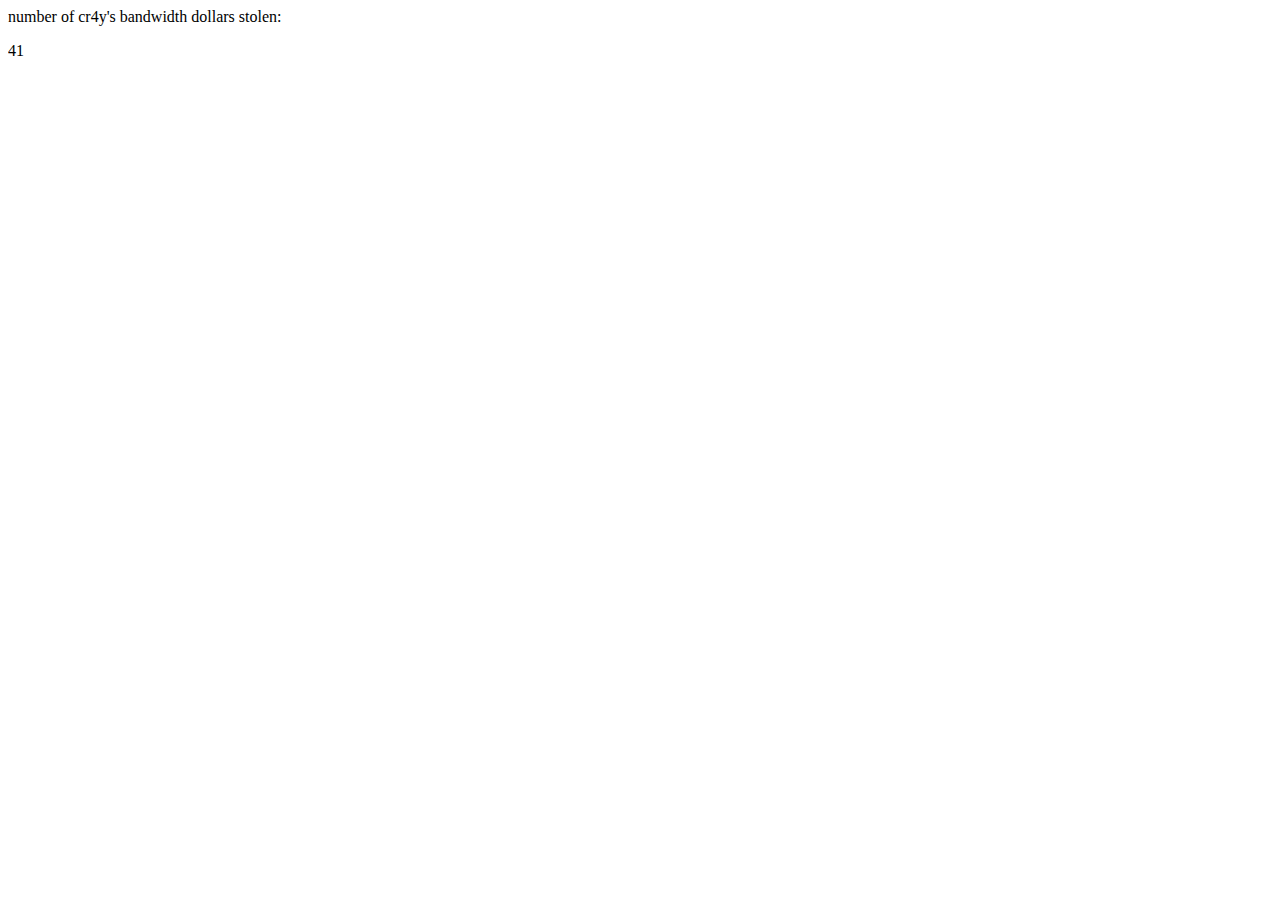
<file: index.html>
<!DOCTYPE html>
<html>
<head>
  <title>thanks cr4y</title>
</head>
<body>

number of cr4y's bandwidth dollars stolen:

<p id="demo"></p>

<script>
num = 0;
window.onload = function() {            
     function test() {
		document.getElementById("demo").innerHTML = num;
		num++;
     }
     setInterval(test, 1000/60);
 }
</script>

</body>
</html>
</file>
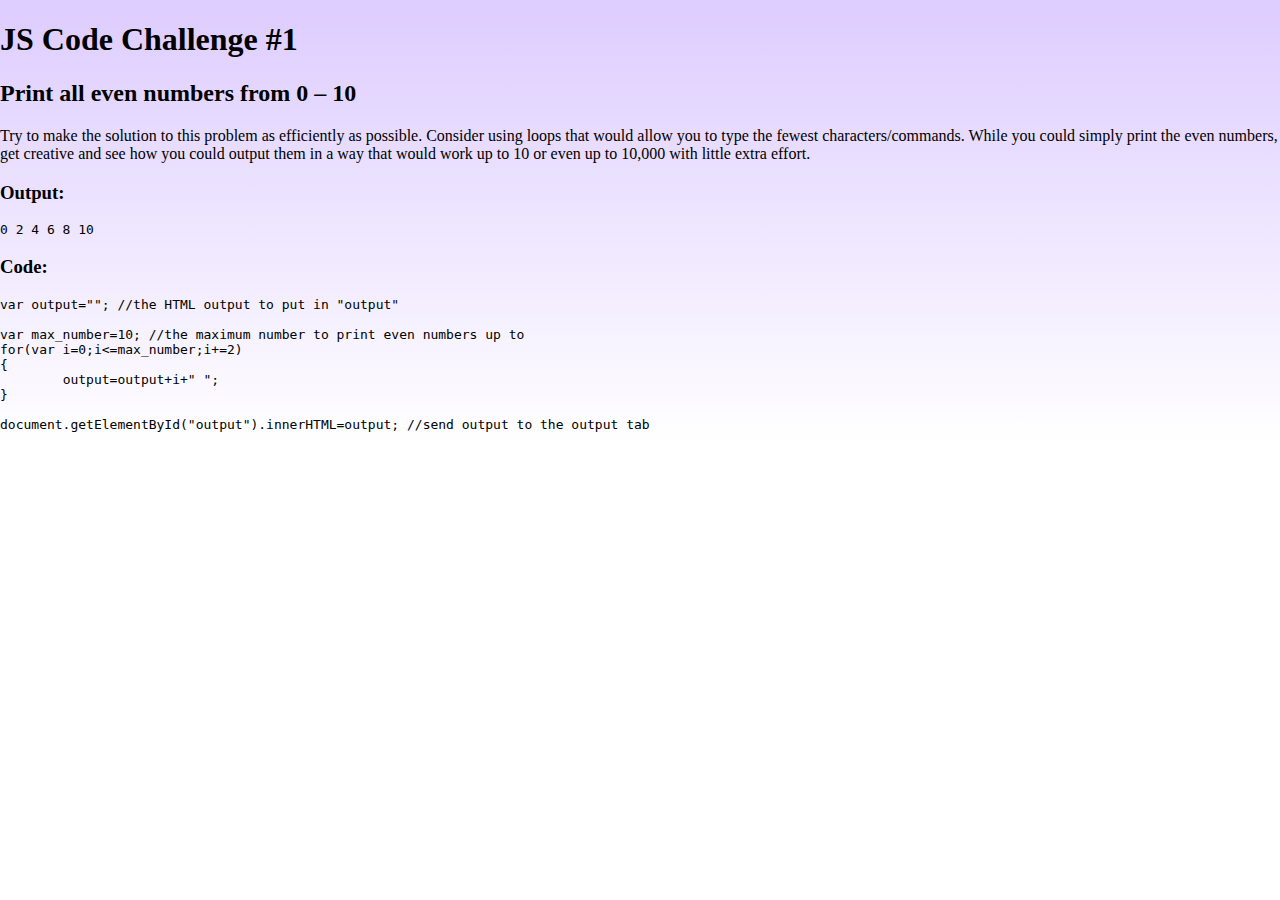
<file: challenge1.html>
<!DOCTYPE html>
<html>
<head>
<meta charset="utf-8">
<link rel="stylesheet" href="challengestyle.css"/>
</head>
<body>
<h1 id="grad">JS Code Challenge #1</h1>
<h2>Print all even numbers from 0 – 10</h2>
<p>Try to make the solution to this problem as efficiently as possible. Consider using loops that would allow you to type the fewest characters/commands. While you could simply print the even numbers, get creative and see how you could output them in a way that would work up to 10 or even up to 10,000 with little extra effort.</p>
<h3>Output:</h2>
<pre id="output">Output goes here (replace via script)</pre>
<h3>Code:</h2>
<pre id="code">var output=""; //the HTML output to put in "output"

var max_number=10; //the maximum number to print even numbers up to
for(var i=0;i<=max_number;i+=2)
{
	output=output+i+" ";
}

document.getElementById("output").innerHTML=output; //send output to the output tab</pre>
<script>
var output=""; //the HTML output to put in "output"

var max_number=10; //the maximum number to print even numbers up to
for(var i=0;i<=max_number;i+=2)
{
	output=output+i+" ";
}

document.getElementById("output").innerHTML=output; //send output to the output tab
</script>
</body>
</html>
</file>
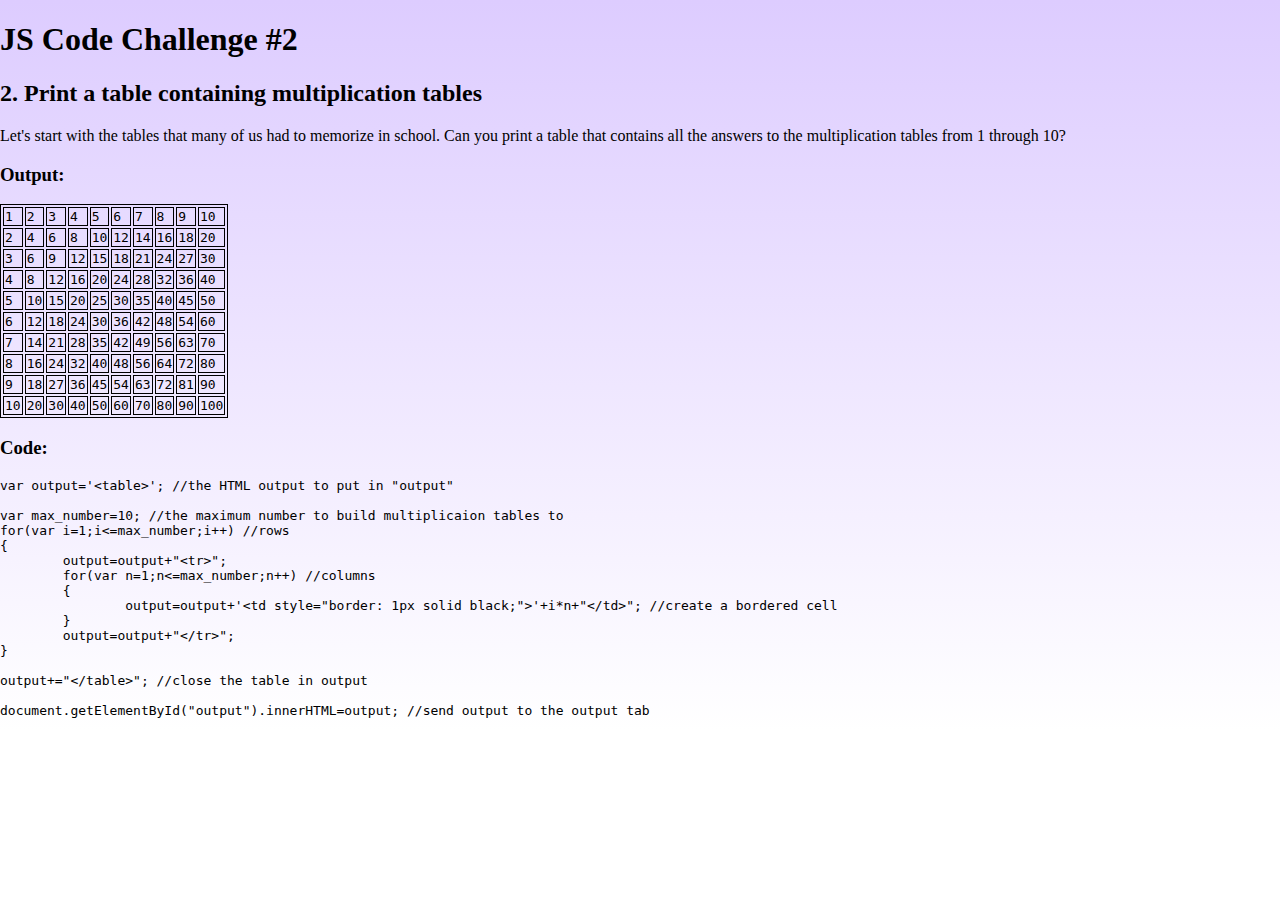
<file: challenge2.html>
<!DOCTYPE html>
<html>
<head>
<meta charset="utf-8">
<link rel="stylesheet" href="challengestyle.css"/>
</head>
<body>
<h1 id="grad">JS Code Challenge #2</h1>
<h2>2. Print a table containing multiplication tables</h2>
<p>Let's start with the tables that many of us had to memorize in school. Can you print a table that contains all the answers to the multiplication tables from 1 through 10?</p>
<h3>Output:</h2>
<pre id="output">Output goes here (replace via script)</pre>
<h3>Code:</h2>
<pre id="code">
var output='&lt;table>'; //the HTML output to put in "output"

var max_number=10; //the maximum number to build multiplicaion tables to
for(var i=1;i<=max_number;i++) //rows
{
	output=output+"&lt;tr>";
	for(var n=1;n<=max_number;n++) //columns
	{
		output=output+'&lt;td style="border: 1px solid black;">'+i*n+"&lt;/td>"; //create a bordered cell
	}
	output=output+"&lt;/tr>";
}

output+="&lt;/table>"; //close the table in output

document.getElementById("output").innerHTML=output; //send output to the output tab</pre>
<script>
var output='<table>'; //the HTML output to put in "output"

var max_number=10; //the maximum number to build multiplicaion tables to
for(var i=1;i<=max_number;i++) //rows
{
	output=output+"<tr>";
	for(var n=1;n<=max_number;n++) //columns
	{
		output=output+'<td>'+i*n+"</td>"; //create a bordered cell
	}
	output=output+"</tr>";
}

output+="</table>"; //close the table in output

document.getElementById("output").innerHTML=output; //send output to the output tab
</script>
</body>
</html>
</file>
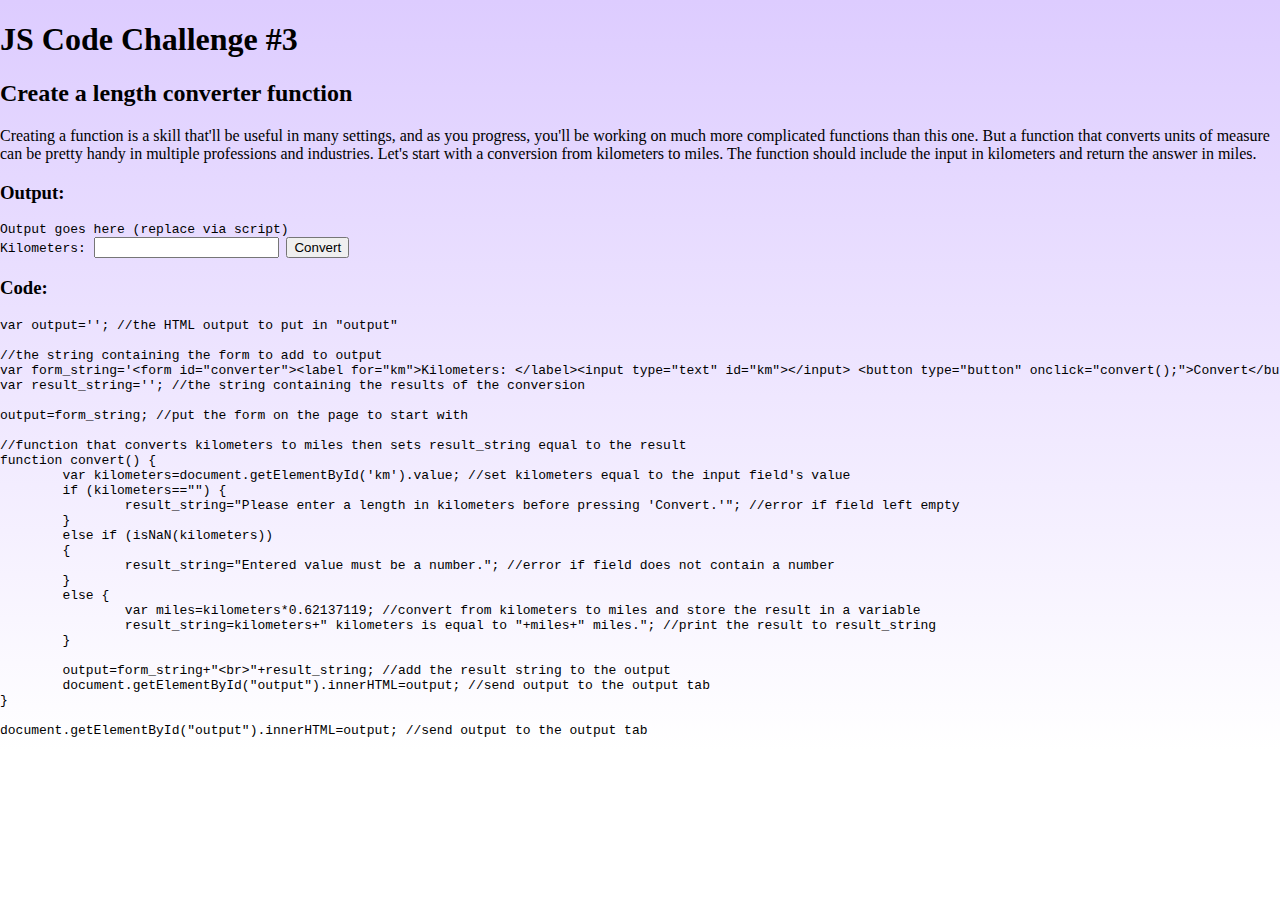
<file: challenge3.html>
<!DOCTYPE html>
<html>
<head>
<meta charset="utf-8">
<link rel="stylesheet" href="challengestyle.css"/>
</head>
<body>
<h1 id="grad">JS Code Challenge #3</h1>
<h2>Create a length converter function</h2>
<p>Creating a function is a skill that'll be useful in many settings, and as you progress, you'll be working on much more complicated functions than this one. But a function that converts units of measure can be pretty handy in multiple professions and industries.

Let's start with a conversion from kilometers to miles. The function should include the input in kilometers and return the answer in miles.</p>
<h3>Output:</h2>
<pre id="output">Output goes here (replace via script)</pre>
<h3>Code:</h2>
<pre id="code">
var output=''; //the HTML output to put in "output"

//the string containing the form to add to output
var form_string='&lt;form id="converter">&lt;label for="km">Kilometers: &lt;/label>&lt;input type="text" id="km">&lt;/input> &lt;button type="button" onclick="convert();">Convert&lt;/button>&lt;/form>';
var result_string=''; //the string containing the results of the conversion

output=form_string; //put the form on the page to start with

//function that converts kilometers to miles then sets result_string equal to the result
function convert() {
	var kilometers=document.getElementById('km').value; //set kilometers equal to the input field's value
	if (kilometers=="") {
		result_string="Please enter a length in kilometers before pressing 'Convert.'"; //error if field left empty
	}
	else if (isNaN(kilometers))
	{
		result_string="Entered value must be a number."; //error if field does not contain a number
	}
	else {
		var miles=kilometers*0.62137119; //convert from kilometers to miles and store the result in a variable
		result_string=kilometers+" kilometers is equal to "+miles+" miles."; //print the result to result_string
	}
	
	output=form_string+"&lt;br>"+result_string; //add the result string to the output
	document.getElementById("output").innerHTML=output; //send output to the output tab
}

document.getElementById("output").innerHTML=output; //send output to the output tab
</pre>
<script>
var output=''; //the HTML output to put in "output"

//the string containing the form to add to output
var form_string='<form id="converter"><label for="km">Kilometers: </label><input type="text" id="km"></input> <button type="button" onclick="convert();">Convert</button></form>';
var result_string=''; //the string containing the results of the conversion

output=form_string; //put the form on the page to start with

//function that converts kilometers to miles then sets result_string equal to the result
function convert() {
	var kilometers=document.getElementById('km').value; //set kilometers equal to the input field's value
	if (kilometers=="") {
		result_string="Please enter a length in kilometers before pressing 'Convert.'"; //error if field left empty
	}
	else if (isNaN(kilometers))
	{
		result_string="Entered value must be a number."; //error if field does not contain a number
	}
	else {
		var miles=kilometers*0.62137119; //convert from kilometers to miles and store the result in a variable
		result_string=kilometers+" kilometers is equal to "+miles+" miles."; //print the result to result_string
	}
	
	output=form_string+"<br>"+result_string; //add the result string to the output
	document.getElementById("output").innerHTML=output; //send output to the output tab
}

document.getElementById("output").innerHTML+=output; //send output to the output tab
</script>
</body>
</html>
</file>
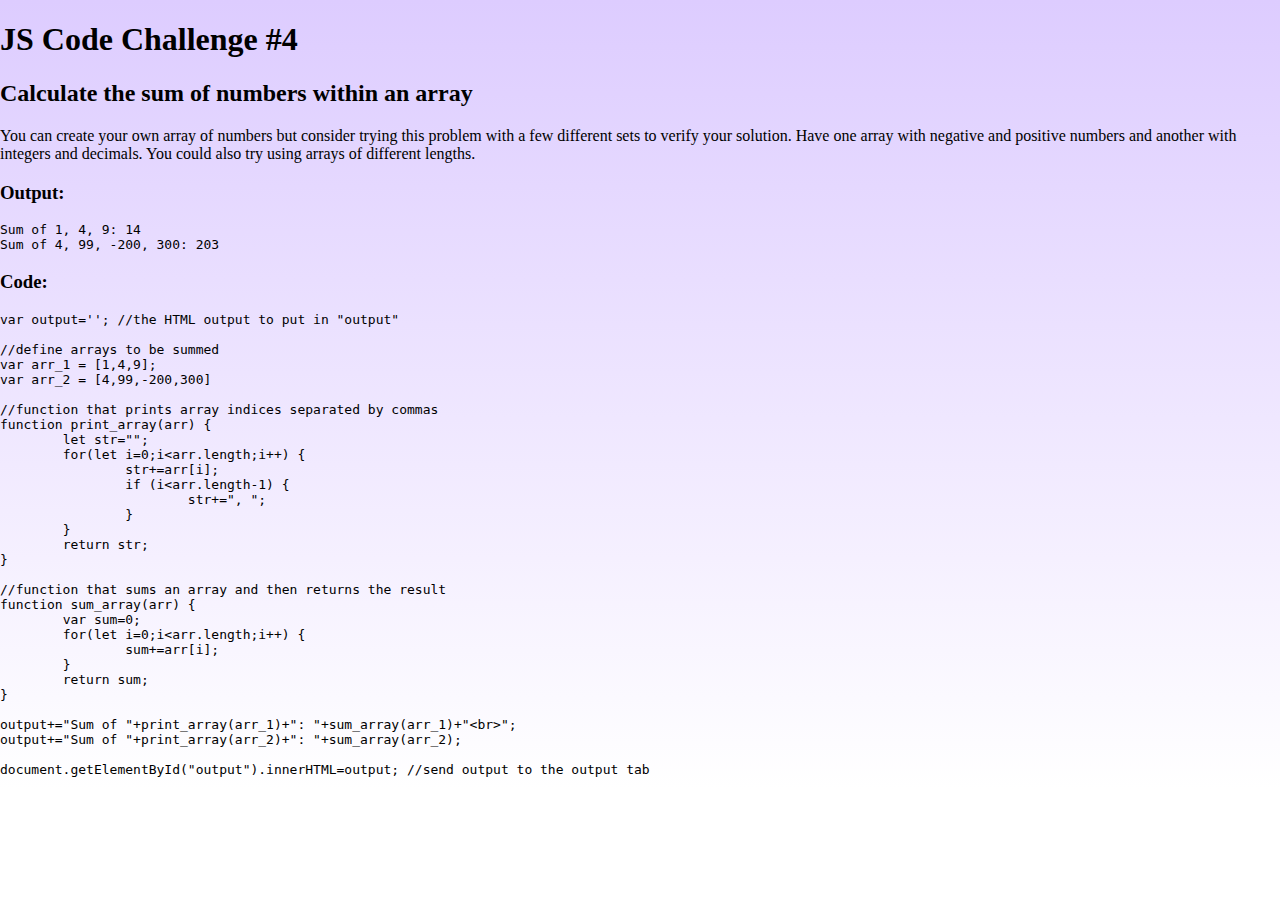
<file: challenge4.html>
<!DOCTYPE html>
<html>
<head>
<meta charset="utf-8">
<link rel="stylesheet" href="challengestyle.css"/>
</head>
<body>
<h1 id="grad">JS Code Challenge #4</h1>
<h2>Calculate the sum of numbers within an array</h2>
<p>You can create your own array of numbers but consider trying this problem with a few different sets to verify your solution. Have one array with negative and positive numbers and another with integers and decimals.

You could also try using arrays of different lengths. </p>
<h3>Output:</h2>
<pre id="output">Output goes here (replace via script)</pre>
<h3>Code:</h2>
<pre id="code">
var output=''; //the HTML output to put in "output"

//define arrays to be summed
var arr_1 = [1,4,9];
var arr_2 = [4,99,-200,300]

//function that prints array indices separated by commas
function print_array(arr) {
	let str="";
	for(let i=0;i&lt;arr.length;i++) {
		str+=arr[i];
		if (i&lt;arr.length-1) {
			str+=", "; 
		}
	}
	return str;
}

//function that sums an array and then returns the result
function sum_array(arr) {
	var sum=0;
	for(let i=0;i&lt;arr.length;i++) {
		sum+=arr[i];
	}
	return sum;
}

output+="Sum of "+print_array(arr_1)+": "+sum_array(arr_1)+"&lt;br>";
output+="Sum of "+print_array(arr_2)+": "+sum_array(arr_2);

document.getElementById("output").innerHTML=output; //send output to the output tab
</pre>
<script>
var output=''; //the HTML output to put in "output"

//define arrays to be summed
var arr_1 = [1,4,9];
var arr_2 = [4,99,-200,300]

//function that prints array indices separated by commas
function print_array(arr) {
	let str="";
	for(let i=0;i<arr.length;i++) {
		str+=arr[i];
		if (i<arr.length-1) {
			str+=", "; 
		}
	}
	return str;
}

//function that sums an array and then returns the result
function sum_array(arr) {
	var sum=0;
	for(let i=0;i<arr.length;i++) {
		sum+=arr[i];
	}
	return sum;
}

output+="Sum of "+print_array(arr_1)+": "+sum_array(arr_1)+"<br>";
output+="Sum of "+print_array(arr_2)+": "+sum_array(arr_2);

document.getElementById("output").innerHTML=output; //send output to the output tab
</script>
</body>
</html>
</file>
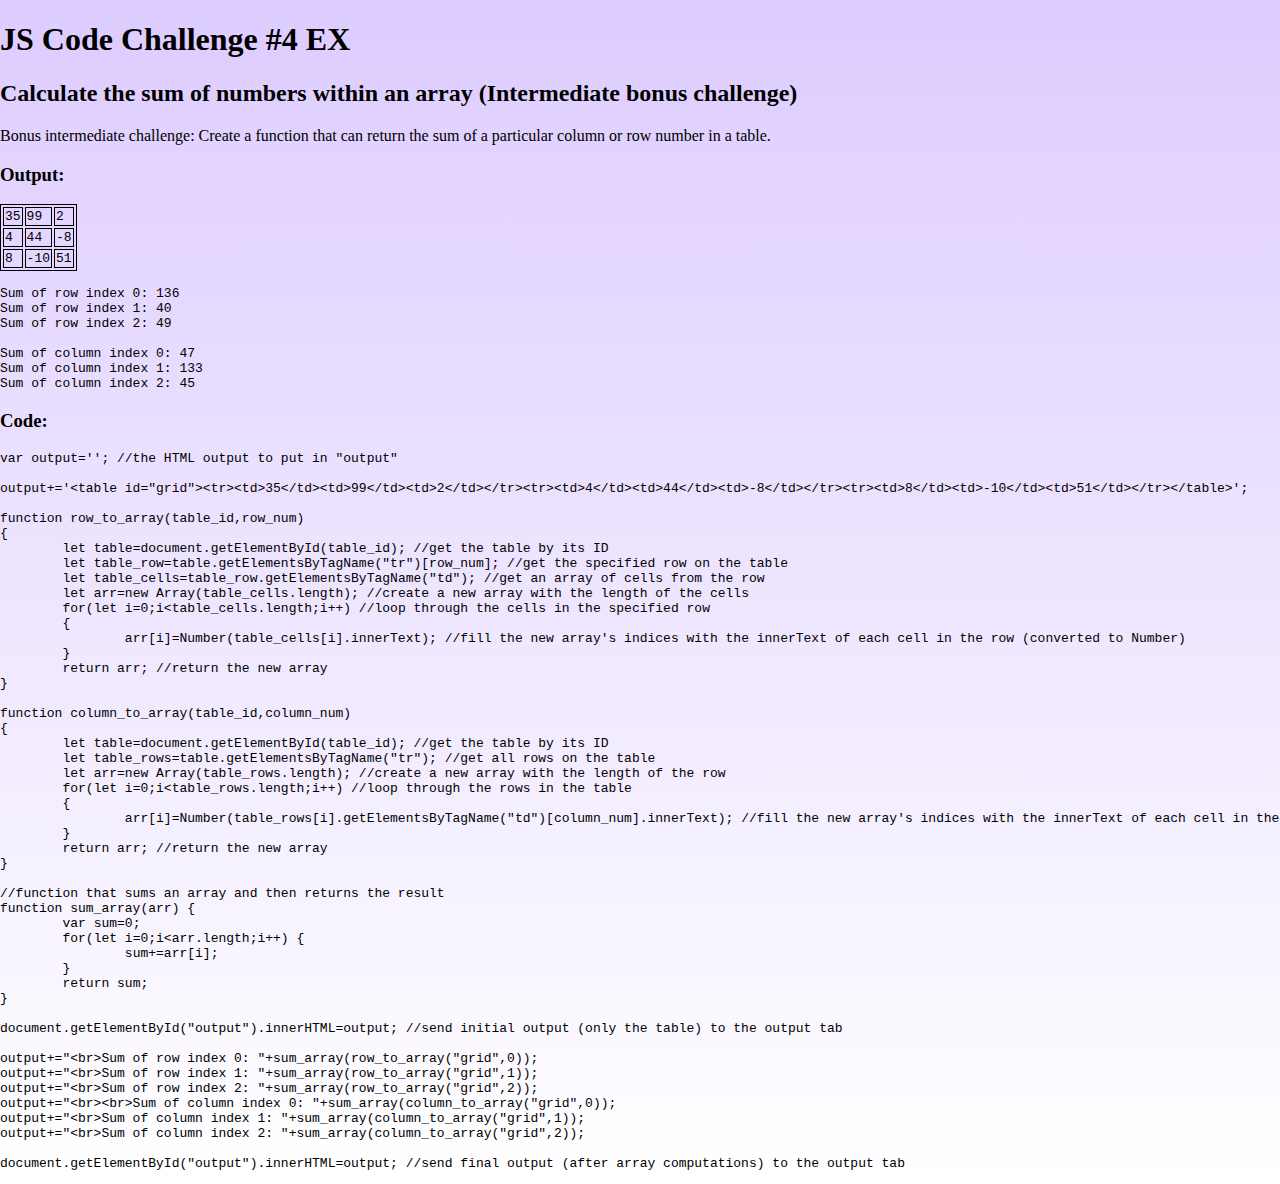
<file: challenge4ex.html>
<!DOCTYPE html>
<html>
<head>
<meta charset="utf-8">
<link rel="stylesheet" href="challengestyle.css"/>
</head>
<body>
<h1 id="grad">JS Code Challenge #4 EX</h1>
<h2>Calculate the sum of numbers within an array (Intermediate bonus challenge)</h2>
<p>Bonus intermediate challenge: Create a function that can return the sum of a particular column or row number in a table.</p>
<h3>Output:</h2>
<pre id="output">Output goes here (replace via script)</pre>
<h3>Code:</h2>
<pre id="code">
var output=''; //the HTML output to put in "output"

output+='&lt;table id="grid">&lt;tr>&lt;td>35&lt;/td>&lt;td>99&lt;/td>&lt;td>2&lt;/td>&lt;/tr>&lt;tr>&lt;td>4&lt;/td>&lt;td>44&lt;/td>&lt;td>-8&lt;/td>&lt;/tr>&lt;tr>&lt;td>8&lt;/td>&lt;td>-10&lt;/td>&lt;td>51&lt;/td>&lt;/tr>&lt;/table>';

function row_to_array(table_id,row_num)
{
	let table=document.getElementById(table_id); //get the table by its ID
	let table_row=table.getElementsByTagName("tr")[row_num]; //get the specified row on the table
	let table_cells=table_row.getElementsByTagName("td"); //get an array of cells from the row
	let arr=new Array(table_cells.length); //create a new array with the length of the cells
	for(let i=0;i&lt;table_cells.length;i++) //loop through the cells in the specified row
	{
		arr[i]=Number(table_cells[i].innerText); //fill the new array's indices with the innerText of each cell in the row (converted to Number)
	}
	return arr; //return the new array
}

function column_to_array(table_id,column_num)
{
	let table=document.getElementById(table_id); //get the table by its ID
	let table_rows=table.getElementsByTagName("tr"); //get all rows on the table
	let arr=new Array(table_rows.length); //create a new array with the length of the row
	for(let i=0;i&lt;table_rows.length;i++) //loop through the rows in the table
	{
		arr[i]=Number(table_rows[i].getElementsByTagName("td")[column_num].innerText); //fill the new array's indices with the innerText of each cell in the column (converted to Number)
	}
	return arr; //return the new array
}

//function that sums an array and then returns the result
function sum_array(arr) {
	var sum=0;
	for(let i=0;i&lt;arr.length;i++) {
		sum+=arr[i];
	}
	return sum;
}

document.getElementById("output").innerHTML=output; //send initial output (only the table) to the output tab

output+="&lt;br>Sum of row index 0: "+sum_array(row_to_array("grid",0));
output+="&lt;br>Sum of row index 1: "+sum_array(row_to_array("grid",1));
output+="&lt;br>Sum of row index 2: "+sum_array(row_to_array("grid",2));
output+="&lt;br>&lt;br>Sum of column index 0: "+sum_array(column_to_array("grid",0));
output+="&lt;br>Sum of column index 1: "+sum_array(column_to_array("grid",1));
output+="&lt;br>Sum of column index 2: "+sum_array(column_to_array("grid",2));

document.getElementById("output").innerHTML=output; //send final output (after array computations) to the output tab
</pre>
<script>
var output=''; //the HTML output to put in "output"

output+='<table id="grid"><tr><td>35</td><td>99</td><td>2</td></tr><tr><td>4</td><td>44</td><td>-8</td></tr><tr><td>8</td><td>-10</td><td>51</td></tr></table>';

function row_to_array(table_id,row_num)
{
	let table=document.getElementById(table_id); //get the table by its ID
	let table_row=table.getElementsByTagName("tr")[row_num]; //get the specified row on the table
	let table_cells=table_row.getElementsByTagName("td"); //get an array of cells from the row
	let arr=new Array(table_cells.length); //create a new array with the length of the cells
	for(let i=0;i<table_cells.length;i++) //loop through the cells in the specified row
	{
		arr[i]=Number(table_cells[i].innerText); //fill the new array's indices with the innerText of each cell in the row (converted to Number)
	}
	return arr; //return the new array
}

function column_to_array(table_id,column_num)
{
	let table=document.getElementById(table_id); //get the table by its ID
	let table_rows=table.getElementsByTagName("tr"); //get all rows on the table
	let arr=new Array(table_rows.length); //create a new array with the length of the row
	for(let i=0;i<table_rows.length;i++) //loop through the rows in the table
	{
		arr[i]=Number(table_rows[i].getElementsByTagName("td")[column_num].innerText); //fill the new array's indices with the innerText of each cell in the column (converted to Number)
	}
	return arr; //return the new array
}

//function that sums an array and then returns the result
function sum_array(arr) {
	var sum=0;
	for(let i=0;i<arr.length;i++) {
		sum+=arr[i];
	}
	return sum;
}

document.getElementById("output").innerHTML=output; //send initial output (only the table) to the output tab

output+="<br>Sum of row index 0: "+sum_array(row_to_array("grid",0));
output+="<br>Sum of row index 1: "+sum_array(row_to_array("grid",1));
output+="<br>Sum of row index 2: "+sum_array(row_to_array("grid",2));
output+="<br><br>Sum of column index 0: "+sum_array(column_to_array("grid",0));
output+="<br>Sum of column index 1: "+sum_array(column_to_array("grid",1));
output+="<br>Sum of column index 2: "+sum_array(column_to_array("grid",2));

document.getElementById("output").innerHTML=output; //send final output (after array computations) to the output tab
</script>
</body>
</html>
</file>
<file: challengestyle.css>
body {
  height: 100%;
  margin: 0;
  background-image: linear-gradient(#ddccff, white);
  background-size: 100% 100%;
  background-repeat: no-repeat;
} 

table, th, td  {
	border: 1px solid;
}
</file>
